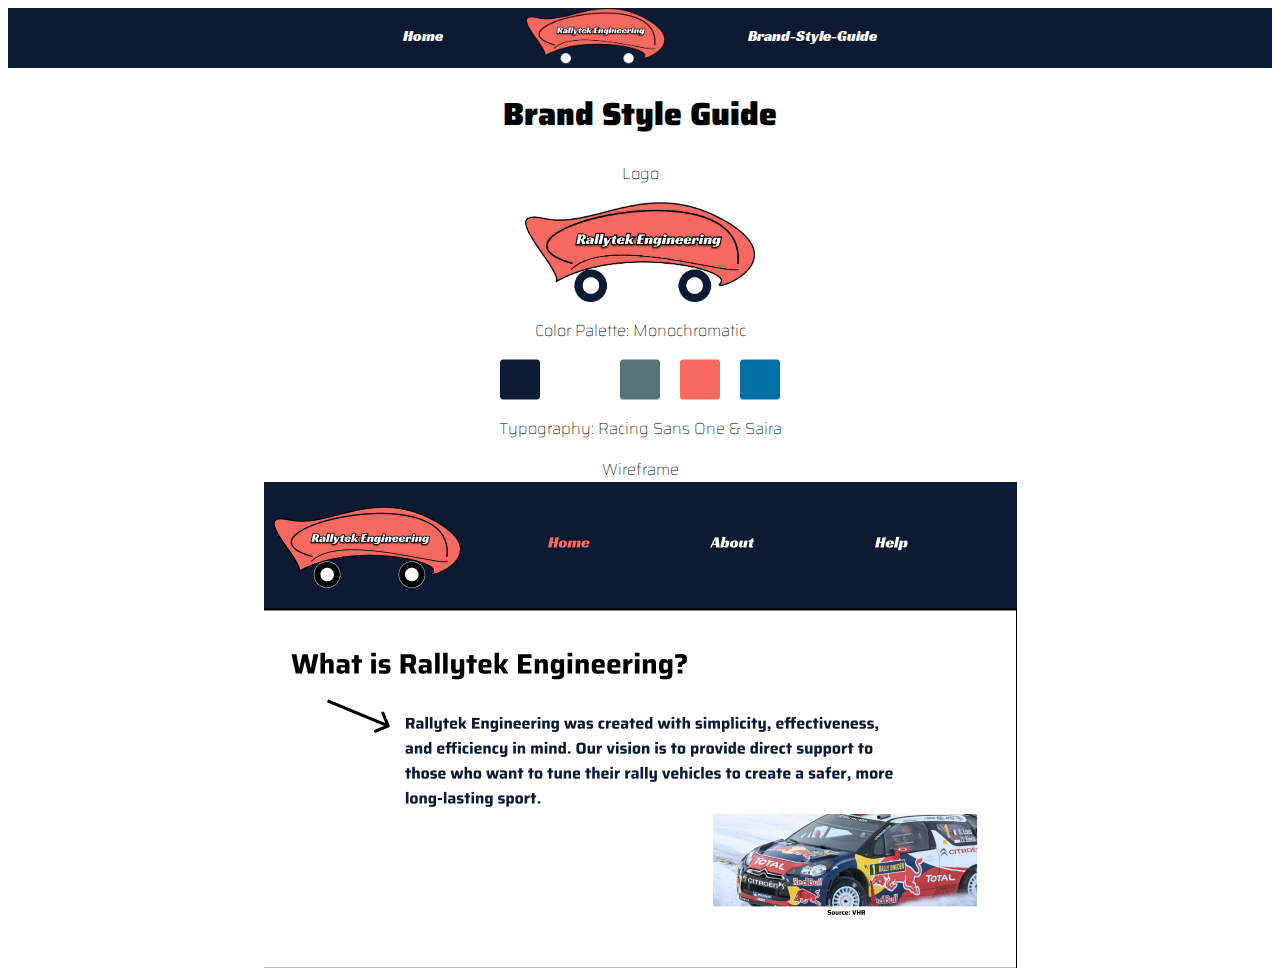
<file: brand-style-guide.html>
<!DOCTYPE html>
<html>

<head>
  <link href='https://fonts.googleapis.com/css?family=Racing+Sans+One' rel='stylesheet'>
  <link href='https://fonts.googleapis.com/css?family=Saira' rel='stylesheet'>
<style>
  body{
    background-color: white;
    color: black;
  }
  nav{
    word-spacing: 80px;
    text-align: center;
    background-color: #0C1B33;
    font-size: 15px;
    font-family: 'Racing Sans One';
  }
  a:link {
  color: white;
  text-decoration: none;
  }
  a:visited {
  color: white;
    }
  h1{
    font-family: "Saira";
    font-weight: 900;
  }
  p{
    font-family: "Saira";
    font-weight: 100;
    text-align: center;
  }
  h1 {
    text-align: center;
  }
</style>
  <meta charset="utf-8">
  <meta name="viewport" content="width=device-width">
  <title>replit</title>
  <link href="style.css" rel="stylesheet" type="text/css" />
</head>

<body>
  <nav>
          <a href="index.html">Home</a>
            <a href="about.html">
              <img src= "images/Logo.png"
                alt= "Rallytek Engineering Logo" 
                style="height: 60px; vertical-align: middle;">
            </a>
            <a href="brand-style-guide.html">Brand-Style-Guide</a>
            </nav>
            <h1>Brand Style Guide</h1>
            <p>Logo</p>
            <img src= "images/Logo.png" style= "height: 100px; display: block; margin: 0 auto;"
                alt= "Rallytek Engineering Logo">
  <p> Color Palette: Monochromatic </p>
            <img src= "images/colorpalette.png" style= "display: block; margin: 0 auto;"
                alt= "Rallytek Engineering Color Palette">
                <p> Typography: Racing Sans One & Saira </p>
                <p>
                  Wireframe
                  <img src= "images/Wireframe.png" style= "display: block; margin: 0 auto;"
                </p>
</file>
<file: style.css>
html {
  height: 100%;
  width: 100%;
}
</file>
